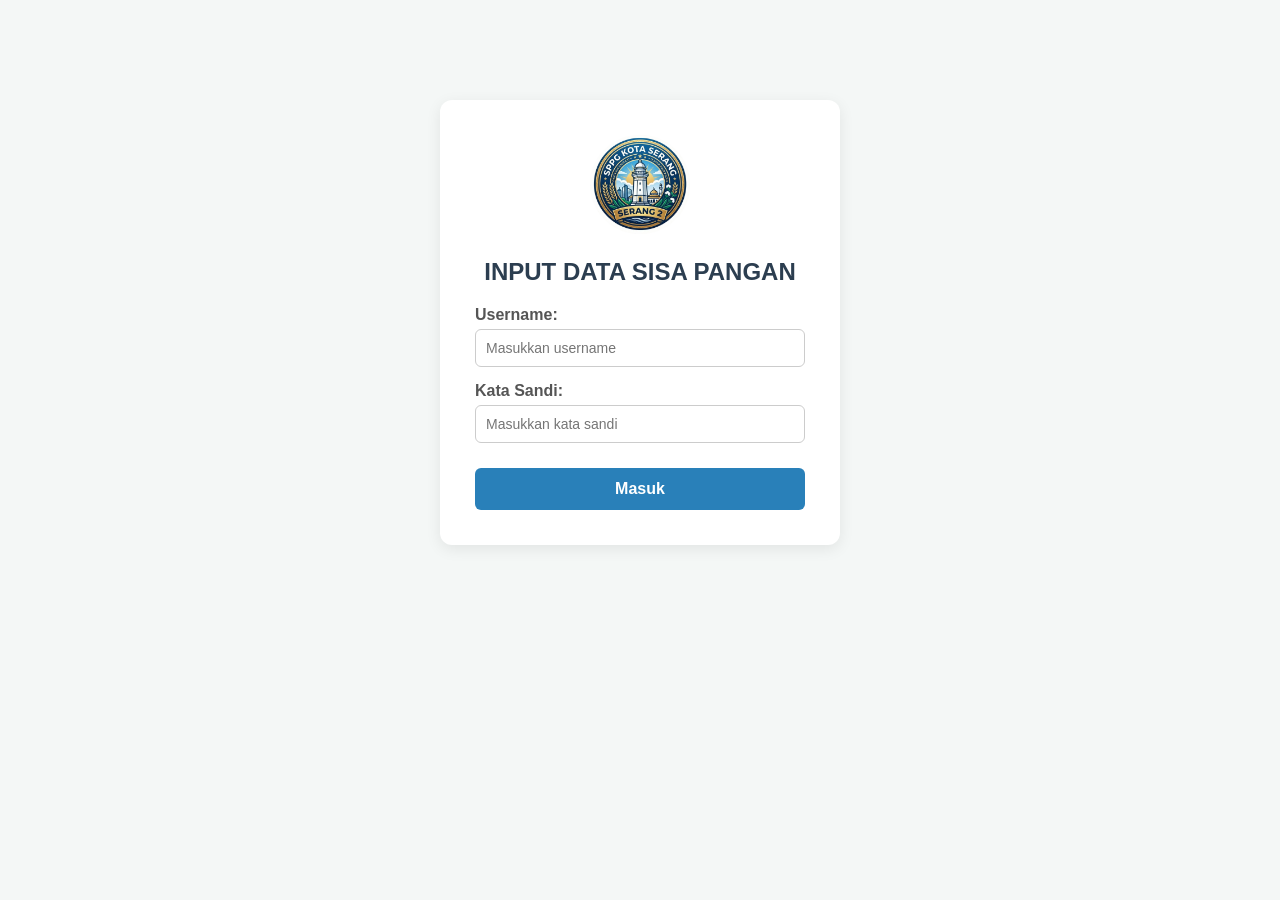
<file: index.html>
<!DOCTYPE html>
<html lang="id">
<head>
    <meta charset="UTF-8">
    <meta name="viewport" content="width=device-width, initial-scale=1.0">
    <title>Sistem Input Sisa Pangan</title>
    <link rel="stylesheet" href="style.css">
    <script>
        // Cek apakah user sudah login
        if (localStorage.getItem('isLoggedIn') !== 'true') {
            window.location.href = 'login.html';
        }
    </script>
</head>
<body>
    <div class="container" style="text-align: center;">
        <div class="logo-wrapper">
            <img src="logo.png" alt="Logo Instansi" style="max-width: 80px; border-radius: 50%;" onerror="this.style.display='none'">
        </div>
        <h1>Sistem Pencatatan Sisa Pangan</h1>
        <p style="color: #666; margin-bottom: 25px;">Silakan pilih kategori menu input data di bawah ini:</p>
        
        <div class="menu-list" style="text-align: left;">
            <a href="produksi.html" class="menu-btn">1. Sisa Pangan Produksi</a>
            <a href="pemorsian.html" class="menu-btn">2. Sisa Pangan Pemorsian</a>
            <a href="foodtray.html" class="menu-btn">3. Sisa Pangan Foodtray</a>
        </div>

        <button onclick="logout()" class="btn-logout">Keluar (Logout)</button>
    </div>

    <script>
        function logout() {
            localStorage.removeItem('isLoggedIn');
            window.location.href = 'login.html';
        }
    </script>
</body>
</html>
</file>
<file: style.css>
* {
    box-sizing: border-box;
    margin: 0;
    padding: 0;
    font-family: 'Segoe UI', Tahoma, Geneva, Verdana, sans-serif;
}

body {
    background-color: #f4f7f6;
    color: #333;
    padding: 20px;
}

.container {
    max-width: 600px;
    margin: 40px auto;
    background: #fff;
    padding: 30px;
    border-radius: 12px;
    box-shadow: 0 4px 15px rgba(0, 0, 0, 0.08);
}

.login-container {
    max-width: 400px;
    margin: 80px auto;
    background: #fff;
    padding: 35px;
    border-radius: 12px;
    box-shadow: 0 4px 15px rgba(0, 0, 0, 0.08);
    text-align: center;
}

.logo-wrapper {
    margin-bottom: 20px;
}

.logo-wrapper img {
    max-width: 100px;
    height: auto;
    border-radius: 50%;
}

h1, h2 {
    color: #2c3e50;
    margin-bottom: 20px;
    text-align: center;
}

.menu-list {
    display: flex;
    flex-direction: column;
    gap: 15px;
    margin-top: 20px;
}

.menu-btn {
    display: block;
    text-align: center;
    background-color: #27ae60;
    color: white;
    padding: 15px;
    border-radius: 8px;
    text-decoration: none;
    font-weight: bold;
    font-size: 16px;
    transition: background 0.3s;
}

.menu-btn:hover {
    background-color: #219653;
}

.form-group {
    margin-bottom: 15px;
    text-align: left;
}

label {
    display: block;
    margin-bottom: 5px;
    font-weight: 600;
    color: #555;
}

input, select, textarea {
    width: 100%;
    padding: 10px;
    border: 1px solid #ccc;
    border-radius: 6px;
    font-size: 14px;
}

textarea {
    resize: vertical;
    height: 80px;
}

.btn-submit, .btn-login, .btn-logout {
    background-color: #2980b9;
    color: white;
    padding: 12px;
    border: none;
    border-radius: 6px;
    width: 100%;
    font-size: 16px;
    font-weight: bold;
    cursor: pointer;
    margin-top: 10px;
    transition: background 0.3s;
}

.btn-submit:hover, .btn-login:hover {
    background-color: #2471a3;
}

.btn-logout {
    background-color: #e74c3c;
    margin-top: 25px;
}

.btn-logout:hover {
    background-color: #c0392b;
}

.back-link {
    display: inline-block;
    margin-bottom: 15px;
    color: #7f8c8d;
    text-decoration: none;
    font-weight: 600;
}

.back-link:hover {
    color: #2c3e50;
}

.error-msg {
    color: #e74c3c;
    font-size: 13px;
    margin-top: 10px;
    display: none;
}
</file>
